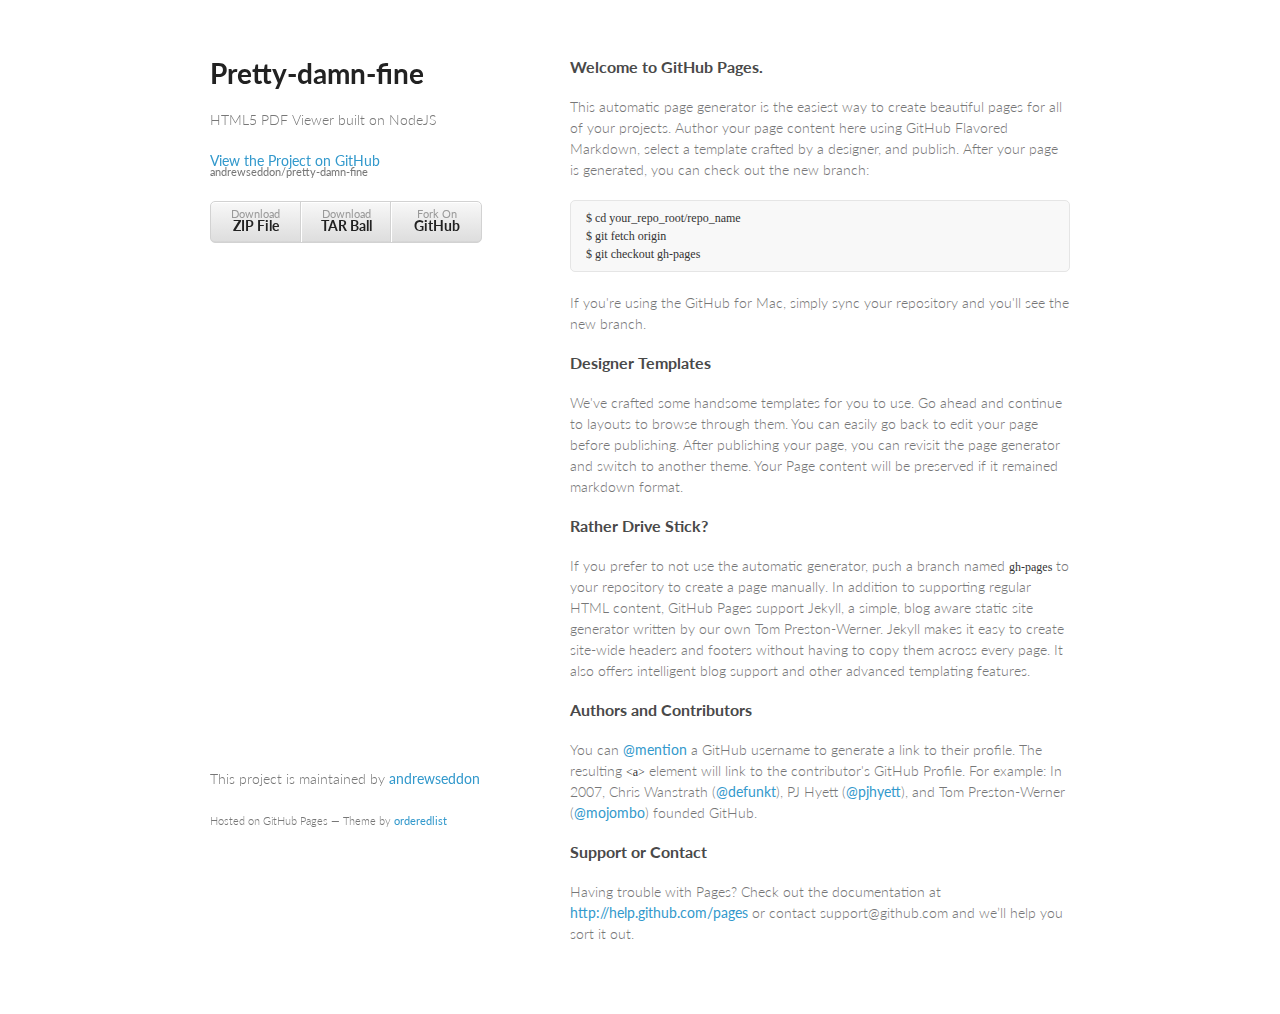
<file: index.html>
<!doctype html>
<html>
  <head>
    <meta charset="utf-8">
    <meta http-equiv="X-UA-Compatible" content="chrome=1">
    <title>Pretty-damn-fine by andrewseddon</title>
    
    <link rel="stylesheet" href="stylesheets/styles.css">
    <link rel="stylesheet" href="stylesheets/pygment_trac.css">
    <script src="javascripts/scale.fix.js"></script>
    <meta name="viewport" content="width=device-width, initial-scale=1, user-scalable=no">
    <!--[if lt IE 9]>
    <script src="//html5shiv.googlecode.com/svn/trunk/html5.js"></script>
    <![endif]-->
  </head>
  <body>
    <div class="wrapper">
      <header>
        <h1>Pretty-damn-fine</h1>
        <p>HTML5 PDF Viewer built on NodeJS</p>
        <p class="view"><a href="https://github.com/andrewseddon/pretty-damn-fine">View the Project on GitHub <small>andrewseddon/pretty-damn-fine</small></a></p>
        <ul>
          <li><a href="https://github.com/andrewseddon/pretty-damn-fine/zipball/master">Download <strong>ZIP File</strong></a></li>
          <li><a href="https://github.com/andrewseddon/pretty-damn-fine/tarball/master">Download <strong>TAR Ball</strong></a></li>
          <li><a href="https://github.com/andrewseddon/pretty-damn-fine">Fork On <strong>GitHub</strong></a></li>
        </ul>
      </header>
      <section>
        <h3>Welcome to GitHub Pages.</h3>

<p>This automatic page generator is the easiest way to create beautiful pages for all of your projects. Author your page content here using GitHub Flavored Markdown, select a template crafted by a designer, and publish. After your page is generated, you can check out the new branch:</p>

<pre><code>$ cd your_repo_root/repo_name
$ git fetch origin
$ git checkout gh-pages
</code></pre>

<p>If you're using the GitHub for Mac, simply sync your repository and you'll see the new branch.</p>

<h3>Designer Templates</h3>

<p>We've crafted some handsome templates for you to use. Go ahead and continue to layouts to browse through them. You can easily go back to edit your page before publishing. After publishing your page, you can revisit the page generator and switch to another theme. Your Page content will be preserved if it remained markdown format.</p>

<h3>Rather Drive Stick?</h3>

<p>If you prefer to not use the automatic generator, push a branch named <code>gh-pages</code> to your repository to create a page manually. In addition to supporting regular HTML content, GitHub Pages support Jekyll, a simple, blog aware static site generator written by our own Tom Preston-Werner. Jekyll makes it easy to create site-wide headers and footers without having to copy them across every page. It also offers intelligent blog support and other advanced templating features.</p>

<h3>Authors and Contributors</h3>

<p>You can <a href="https://github.com/blog/821" class="user-mention">@mention</a> a GitHub username to generate a link to their profile. The resulting <code>&lt;a&gt;</code> element will link to the contributor's GitHub Profile. For example: In 2007, Chris Wanstrath (<a href="/defunkt" class="user-mention">@defunkt</a>), PJ Hyett (<a href="/pjhyett" class="user-mention">@pjhyett</a>), and Tom Preston-Werner (<a href="/mojombo" class="user-mention">@mojombo</a>) founded GitHub.</p>

<h3>Support or Contact</h3>

<p>Having trouble with Pages? Check out the documentation at <a href="http://help.github.com/pages">http://help.github.com/pages</a> or contact support@github.com and we’ll help you sort it out.</p>
      </section>
      <footer>
        <p>This project is maintained by <a href="https://github.com/andrewseddon">andrewseddon</a></p>
        <p><small>Hosted on GitHub Pages &mdash; Theme by <a href="https://github.com/orderedlist">orderedlist</a></small></p>
      </footer>
    </div>
    <!--[if !IE]><script>fixScale(document);</script><!--<![endif]-->
  </body>
</html>
</file>
<file: stylesheets/styles.css>
@import url(https://fonts.googleapis.com/css?family=Lato:300italic,700italic,300,700);

body {
  padding:50px;
  font:14px/1.5 Lato, "Helvetica Neue", Helvetica, Arial, sans-serif;
  color:#777;
  font-weight:300;
}

h1, h2, h3, h4, h5, h6 {
  color:#222;
  margin:0 0 20px;
}

p, ul, ol, table, pre, dl {
  margin:0 0 20px;
}

h1, h2, h3 {
  line-height:1.1;
}

h1 {
  font-size:28px;
}

h2 {
  color:#393939;
}

h3, h4, h5, h6 {
  color:#494949;
}

a {
  color:#39c;
  font-weight:400;
  text-decoration:none;
}

a small {
  font-size:11px;
  color:#777;
  margin-top:-0.6em;
  display:block;
}

.wrapper {
  width:860px;
  margin:0 auto;
}

blockquote {
  border-left:1px solid #e5e5e5;
  margin:0;
  padding:0 0 0 20px;
  font-style:italic;
}

code, pre {
  font-family:Monaco, Bitstream Vera Sans Mono, Lucida Console, Terminal;
  color:#333;
  font-size:12px;
}

pre {
  padding:8px 15px;
  background: #f8f8f8;  
  border-radius:5px;
  border:1px solid #e5e5e5;
  overflow-x: auto;
}

table {
  width:100%;
  border-collapse:collapse;
}

th, td {
  text-align:left;
  padding:5px 10px;
  border-bottom:1px solid #e5e5e5;
}

dt {
  color:#444;
  font-weight:700;
}

th {
  color:#444;
}

img {
  max-width:100%;
}

header {
  width:270px;
  float:left;
  position:fixed;
}

header ul {
  list-style:none;
  height:40px;
  
  padding:0;
  
  background: #eee;
  background: -moz-linear-gradient(top, #f8f8f8 0%, #dddddd 100%);
  background: -webkit-gradient(linear, left top, left bottom, color-stop(0%,#f8f8f8), color-stop(100%,#dddddd));
  background: -webkit-linear-gradient(top, #f8f8f8 0%,#dddddd 100%);
  background: -o-linear-gradient(top, #f8f8f8 0%,#dddddd 100%);
  background: -ms-linear-gradient(top, #f8f8f8 0%,#dddddd 100%);
  background: linear-gradient(top, #f8f8f8 0%,#dddddd 100%);
  
  border-radius:5px;
  border:1px solid #d2d2d2;
  box-shadow:inset #fff 0 1px 0, inset rgba(0,0,0,0.03) 0 -1px 0;
  width:270px;
}

header li {
  width:89px;
  float:left;
  border-right:1px solid #d2d2d2;
  height:40px;
}

header ul a {
  line-height:1;
  font-size:11px;
  color:#999;
  display:block;
  text-align:center;
  padding-top:6px;
  height:40px;
}

strong {
  color:#222;
  font-weight:700;
}

header ul li + li {
  width:88px;
  border-left:1px solid #fff;
}

header ul li + li + li {
  border-right:none;
  width:89px;
}

header ul a strong {
  font-size:14px;
  display:block;
  color:#222;
}

section {
  width:500px;
  float:right;
  padding-bottom:50px;
}

small {
  font-size:11px;
}

hr {
  border:0;
  background:#aaa;
  height:1px;
  margin:0 0 20px;
}

footer {
  width:270px;
  float:left;
  position:fixed;
  bottom:50px;
}

@media print, screen and (max-width: 960px) {
  
  div.wrapper {
    width:auto;
    margin:0;
  }
  
  header, section, footer {
    float:none;
    position:static;
    width:auto;
  }
  
  header {
    padding-right:320px;
  }
  
  section {
    border:1px solid #e5e5e5;
    border-width:1px 0;
    padding:20px 0;
    margin:0 0 20px;
  }
  
  header a small {
    display:inline;
  }
  
  header ul {
    position:absolute;
    right:50px;
    top:52px;
  }
}

@media print, screen and (max-width: 720px) {
  body {
    word-wrap:break-word;
  }
  
  header {
    padding:0;
  }
  
  header ul, header p.view {
    position:static;
  }
}

@media print, screen and (max-width: 480px) {
  body {
    padding:15px;
  }
  
  header ul {
    display:none;
  }
}

@media print {
  body {
    padding:0.4in;
    font-size:12pt;
    color:#444;
  }
}
</file>
<file: stylesheets/pygment_trac.css>
.highlight  { background: #ffffff; }
.highlight .c { color: #999988; font-style: italic } /* Comment */
.highlight .err { color: #a61717; background-color: #e3d2d2 } /* Error */
.highlight .k { font-weight: bold } /* Keyword */
.highlight .o { font-weight: bold } /* Operator */
.highlight .cm { color: #999988; font-style: italic } /* Comment.Multiline */
.highlight .cp { color: #999999; font-weight: bold } /* Comment.Preproc */
.highlight .c1 { color: #999988; font-style: italic } /* Comment.Single */
.highlight .cs { color: #999999; font-weight: bold; font-style: italic } /* Comment.Special */
.highlight .gd { color: #000000; background-color: #ffdddd } /* Generic.Deleted */
.highlight .gd .x { color: #000000; background-color: #ffaaaa } /* Generic.Deleted.Specific */
.highlight .ge { font-style: italic } /* Generic.Emph */
.highlight .gr { color: #aa0000 } /* Generic.Error */
.highlight .gh { color: #999999 } /* Generic.Heading */
.highlight .gi { color: #000000; background-color: #ddffdd } /* Generic.Inserted */
.highlight .gi .x { color: #000000; background-color: #aaffaa } /* Generic.Inserted.Specific */
.highlight .go { color: #888888 } /* Generic.Output */
.highlight .gp { color: #555555 } /* Generic.Prompt */
.highlight .gs { font-weight: bold } /* Generic.Strong */
.highlight .gu { color: #800080; font-weight: bold; } /* Generic.Subheading */
.highlight .gt { color: #aa0000 } /* Generic.Traceback */
.highlight .kc { font-weight: bold } /* Keyword.Constant */
.highlight .kd { font-weight: bold } /* Keyword.Declaration */
.highlight .kn { font-weight: bold } /* Keyword.Namespace */
.highlight .kp { font-weight: bold } /* Keyword.Pseudo */
.highlight .kr { font-weight: bold } /* Keyword.Reserved */
.highlight .kt { color: #445588; font-weight: bold } /* Keyword.Type */
.highlight .m { color: #009999 } /* Literal.Number */
.highlight .s { color: #d14 } /* Literal.String */
.highlight .na { color: #008080 } /* Name.Attribute */
.highlight .nb { color: #0086B3 } /* Name.Builtin */
.highlight .nc { color: #445588; font-weight: bold } /* Name.Class */
.highlight .no { color: #008080 } /* Name.Constant */
.highlight .ni { color: #800080 } /* Name.Entity */
.highlight .ne { color: #990000; font-weight: bold } /* Name.Exception */
.highlight .nf { color: #990000; font-weight: bold } /* Name.Function */
.highlight .nn { color: #555555 } /* Name.Namespace */
.highlight .nt { color: #000080 } /* Name.Tag */
.highlight .nv { color: #008080 } /* Name.Variable */
.highlight .ow { font-weight: bold } /* Operator.Word */
.highlight .w { color: #bbbbbb } /* Text.Whitespace */
.highlight .mf { color: #009999 } /* Literal.Number.Float */
.highlight .mh { color: #009999 } /* Literal.Number.Hex */
.highlight .mi { color: #009999 } /* Literal.Number.Integer */
.highlight .mo { color: #009999 } /* Literal.Number.Oct */
.highlight .sb { color: #d14 } /* Literal.String.Backtick */
.highlight .sc { color: #d14 } /* Literal.String.Char */
.highlight .sd { color: #d14 } /* Literal.String.Doc */
.highlight .s2 { color: #d14 } /* Literal.String.Double */
.highlight .se { color: #d14 } /* Literal.String.Escape */
.highlight .sh { color: #d14 } /* Literal.String.Heredoc */
.highlight .si { color: #d14 } /* Literal.String.Interpol */
.highlight .sx { color: #d14 } /* Literal.String.Other */
.highlight .sr { color: #009926 } /* Literal.String.Regex */
.highlight .s1 { color: #d14 } /* Literal.String.Single */
.highlight .ss { color: #990073 } /* Literal.String.Symbol */
.highlight .bp { color: #999999 } /* Name.Builtin.Pseudo */
.highlight .vc { color: #008080 } /* Name.Variable.Class */
.highlight .vg { color: #008080 } /* Name.Variable.Global */
.highlight .vi { color: #008080 } /* Name.Variable.Instance */
.highlight .il { color: #009999 } /* Literal.Number.Integer.Long */

.type-csharp .highlight .k { color: #0000FF }
.type-csharp .highlight .kt { color: #0000FF }
.type-csharp .highlight .nf { color: #000000; font-weight: normal }
.type-csharp .highlight .nc { color: #2B91AF }
.type-csharp .highlight .nn { color: #000000 }
.type-csharp .highlight .s { color: #A31515 }
.type-csharp .highlight .sc { color: #A31515 }
</file>
